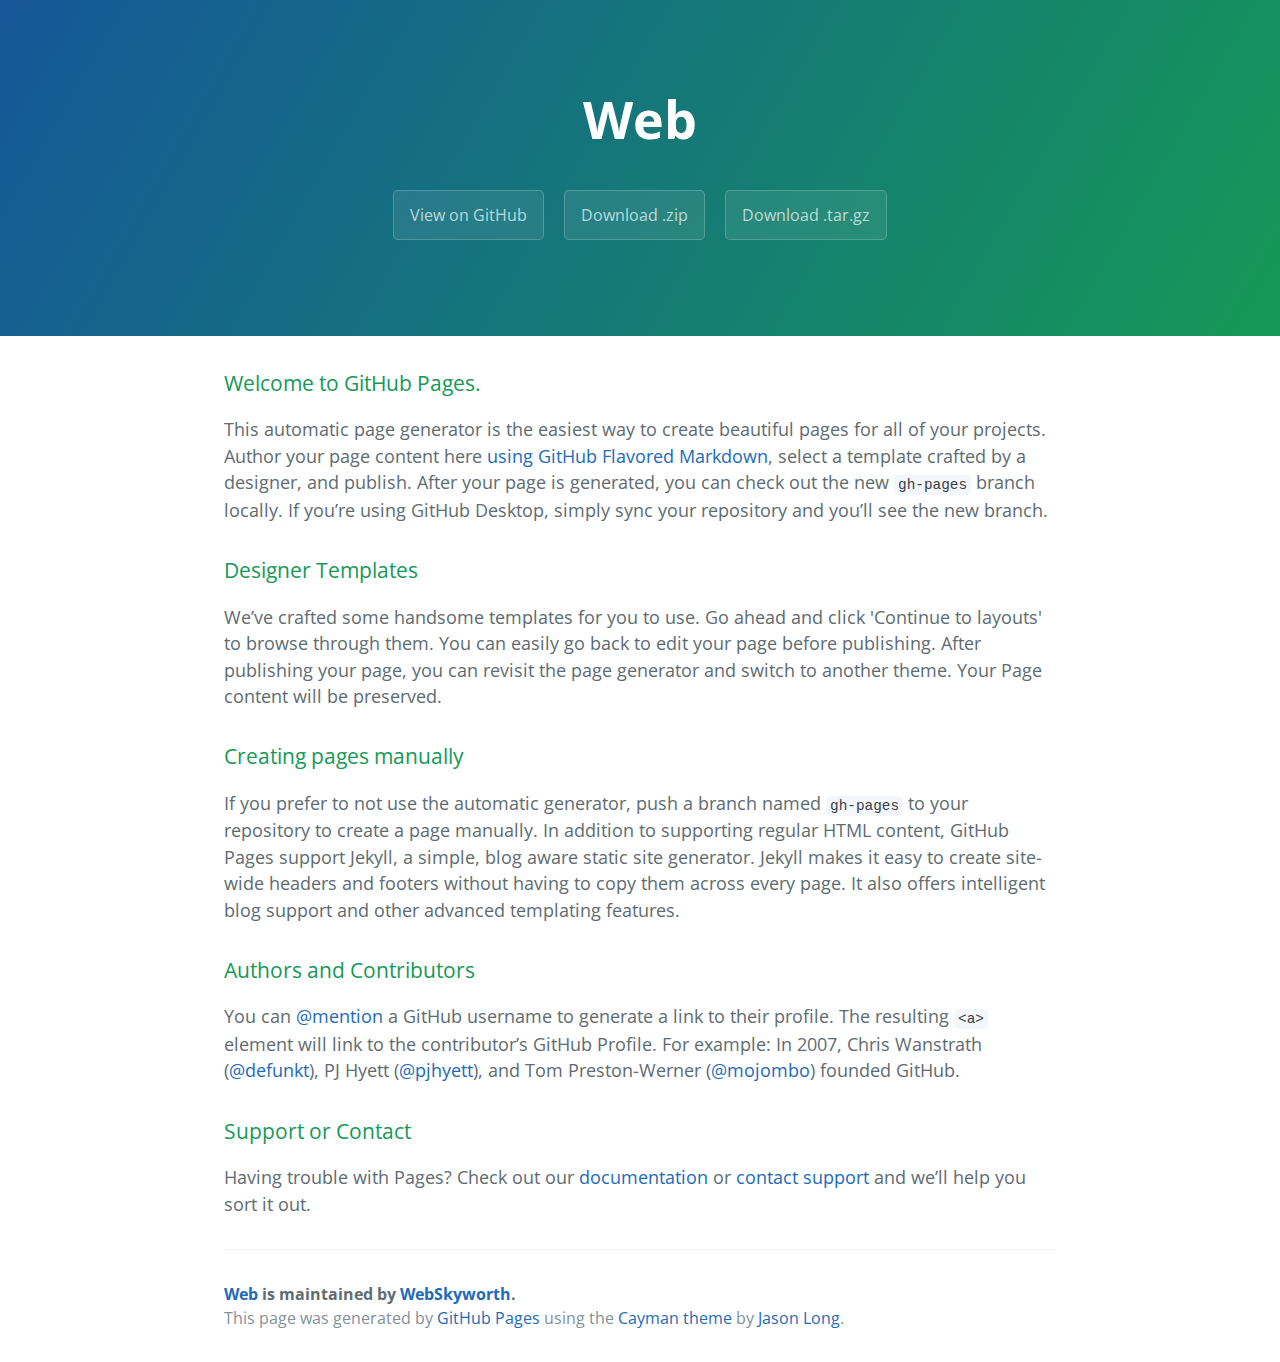
<file: index.html>
<!DOCTYPE html>
<html lang="en-us">
  <head>
    <meta charset="UTF-8">
    <title>Web by WebSkyworth</title>
    <meta name="viewport" content="width=device-width, initial-scale=1">
    <link rel="stylesheet" type="text/css" href="stylesheets/normalize.css" media="screen">
    <link href='https://fonts.googleapis.com/css?family=Open+Sans:400,700' rel='stylesheet' type='text/css'>
    <link rel="stylesheet" type="text/css" href="stylesheets/stylesheet.css" media="screen">
    <link rel="stylesheet" type="text/css" href="stylesheets/github-light.css" media="screen">
  </head>
  <body>
    <section class="page-header">
      <h1 class="project-name">Web</h1>
      <h2 class="project-tagline"></h2>
      <a href="https://github.com/WebSkyworth/web" class="btn">View on GitHub</a>
      <a href="https://github.com/WebSkyworth/web/zipball/master" class="btn">Download .zip</a>
      <a href="https://github.com/WebSkyworth/web/tarball/master" class="btn">Download .tar.gz</a>
    </section>

    <section class="main-content">
      <h3>
<a id="welcome-to-github-pages" class="anchor" href="#welcome-to-github-pages" aria-hidden="true"><span aria-hidden="true" class="octicon octicon-link"></span></a>Welcome to GitHub Pages.</h3>

<p>This automatic page generator is the easiest way to create beautiful pages for all of your projects. Author your page content here <a href="https://guides.github.com/features/mastering-markdown/">using GitHub Flavored Markdown</a>, select a template crafted by a designer, and publish. After your page is generated, you can check out the new <code>gh-pages</code> branch locally. If you’re using GitHub Desktop, simply sync your repository and you’ll see the new branch.</p>

<h3>
<a id="designer-templates" class="anchor" href="#designer-templates" aria-hidden="true"><span aria-hidden="true" class="octicon octicon-link"></span></a>Designer Templates</h3>

<p>We’ve crafted some handsome templates for you to use. Go ahead and click 'Continue to layouts' to browse through them. You can easily go back to edit your page before publishing. After publishing your page, you can revisit the page generator and switch to another theme. Your Page content will be preserved.</p>

<h3>
<a id="creating-pages-manually" class="anchor" href="#creating-pages-manually" aria-hidden="true"><span aria-hidden="true" class="octicon octicon-link"></span></a>Creating pages manually</h3>

<p>If you prefer to not use the automatic generator, push a branch named <code>gh-pages</code> to your repository to create a page manually. In addition to supporting regular HTML content, GitHub Pages support Jekyll, a simple, blog aware static site generator. Jekyll makes it easy to create site-wide headers and footers without having to copy them across every page. It also offers intelligent blog support and other advanced templating features.</p>

<h3>
<a id="authors-and-contributors" class="anchor" href="#authors-and-contributors" aria-hidden="true"><span aria-hidden="true" class="octicon octicon-link"></span></a>Authors and Contributors</h3>

<p>You can <a href="https://help.github.com/articles/basic-writing-and-formatting-syntax/#mentioning-users-and-teams" class="user-mention">@mention</a> a GitHub username to generate a link to their profile. The resulting <code>&lt;a&gt;</code> element will link to the contributor’s GitHub Profile. For example: In 2007, Chris Wanstrath (<a href="https://github.com/defunkt" class="user-mention">@defunkt</a>), PJ Hyett (<a href="https://github.com/pjhyett" class="user-mention">@pjhyett</a>), and Tom Preston-Werner (<a href="https://github.com/mojombo" class="user-mention">@mojombo</a>) founded GitHub.</p>

<h3>
<a id="support-or-contact" class="anchor" href="#support-or-contact" aria-hidden="true"><span aria-hidden="true" class="octicon octicon-link"></span></a>Support or Contact</h3>

<p>Having trouble with Pages? Check out our <a href="https://help.github.com/pages">documentation</a> or <a href="https://github.com/contact">contact support</a> and we’ll help you sort it out.</p>

      <footer class="site-footer">
        <span class="site-footer-owner"><a href="https://github.com/WebSkyworth/web">Web</a> is maintained by <a href="https://github.com/WebSkyworth">WebSkyworth</a>.</span>

        <span class="site-footer-credits">This page was generated by <a href="https://pages.github.com">GitHub Pages</a> using the <a href="https://github.com/jasonlong/cayman-theme">Cayman theme</a> by <a href="https://twitter.com/jasonlong">Jason Long</a>.</span>
      </footer>

    </section>

  
  </body>
</html>
</file>
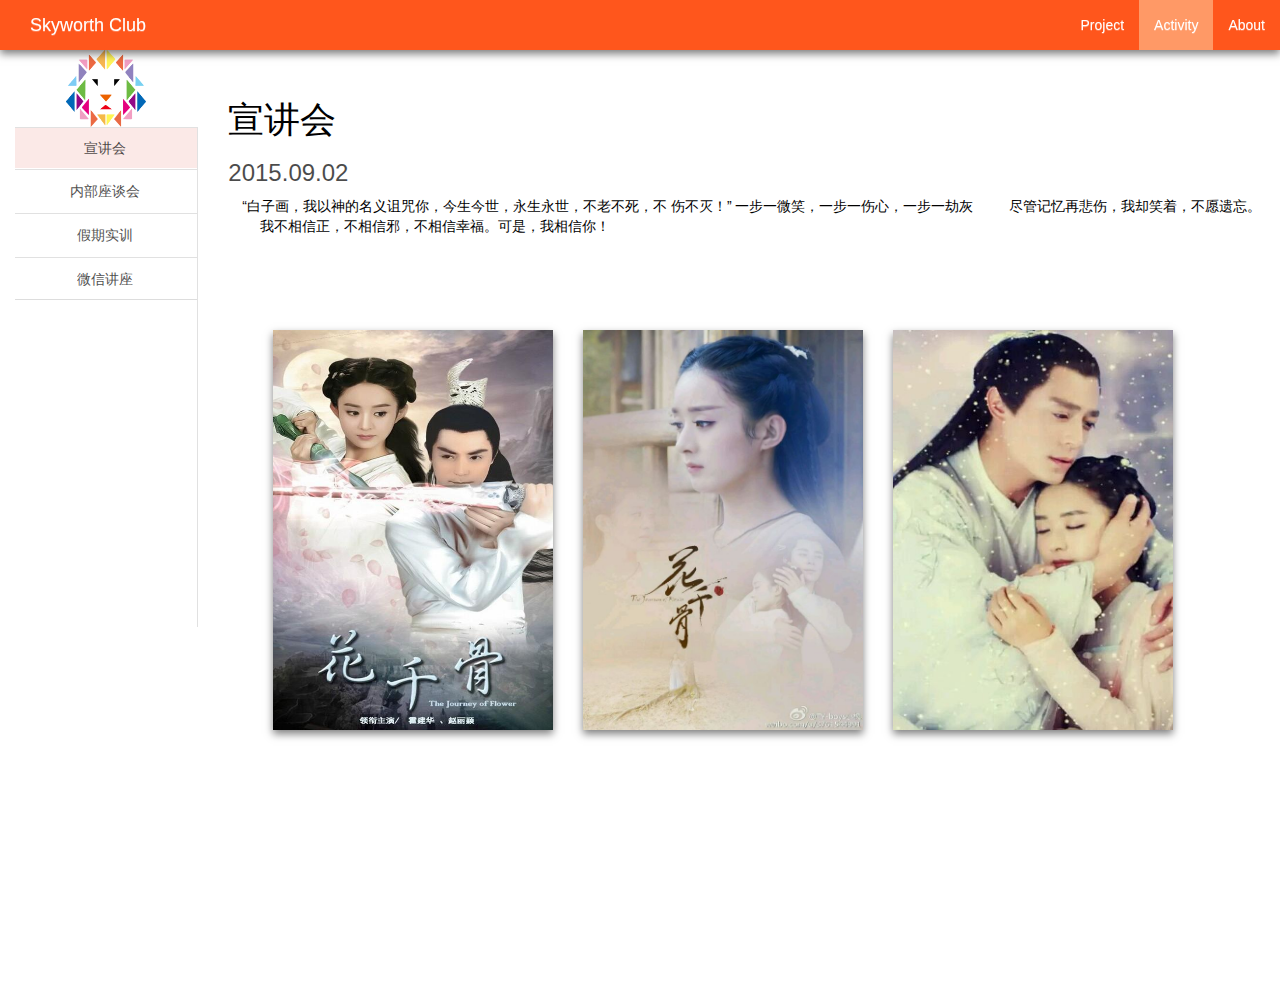
<file: activity.html>
<!DOCTYPE html>
<html lang="en">
<head>
  <title>Welcome to Skyworth</title>
  <meta charset="utf-8">
  <meta name="viewport" content="width=device-width, initial-scale=1,minimum-scale=1.0, maximum-scale=1.5, user-scalable=no">
  <link rel="stylesheet" href="css/bootstrap.min.css">
  <link rel="stylesheet" type="text/css" href="css/bootstrap-theme.css">
  <link rel="stylesheet" type="text/css" href="css/activity.css">

</head>
<body id="body">
  <nav class="navbar-a navbar-fixed-top" style=" box-shadow: 0 4px 8px 0 rgba(0, 0, 0, 0.5);" >
    <div class="container-fluid">
      <div class="navbar-header" >
        <button class="navbar-toggle" data-toggle="collapse" data-target="#myNavbar">
          <span class="glyphicon glyphicon-list" style="font-size: 20px"></span> 
        </button>
        <a href="index.html" ><p class="navbar-brand nav-tool" >Skyworth Club</p></a>
      </div>
      <div class="collapse navbar-collapse" id="myNavbar">
      <ul class="nav navbar-nav navbar-right">
        <li ><a href="project.html"class="nav-tool">Project</a></li>
        <li><a href="activity.html"class="nav-tool" style="background-color: #FF9966">Activity</a></li>
        <li><a href="About.html"class="nav-tool">About</a></li>
      </ul>
    </div>
    </div>
  </nav>
  <div class="box">
    <div class="col-xs-12 col-sm-2 col-md-2">
      <div id="logo">
        <img src="img/logo.png">
      </div>
      <div id="sidebar">
        <ul class="nav  nav-tabs nav-stacked">
          <li class="active"><a data-toggle="pill" href="#one">宣讲会</a></li>
          <li><a data-toggle="pill" href="#two">内部座谈会</a></li>
          <li><a data-toggle="pill" href="#three">假期实训</a></li>
          <li><a data-toggle="pill" href="#four">微信讲座</a></li>
        </ul>
      </div>
    </div>
    <div class="tab-content col-xs-12 col-sm-10 col-md-10">
      <div id="one" class="tab-pane fade in active"> 
      	<div class="inner-text">
        	<h1>宣讲会</h1>
        	<h3 style="opacity: 0.7">2015.09.02</h3>
          		<p>　“白子画，我以神的名义诅咒你，今生今世，永生永世，不老不死，不		伤不灭！”
            		一步一微笑，一步一伤心，一步一劫灰
　　        		尽管记忆再悲伤，我却笑着，不愿遗忘。
　　        		我不相信正，不相信邪，不相信幸福。可是，我相信你！
        		</p>
        </div>
        
        <div id="img-box" class="col-md-12">
          <img src="img/14.jpg" class="img img-responsive">
          <img src="img/14-1.jpg" class="img img-responsive">
          <img src="img/14-2.jpg" class="img img-responsive">
        </div>
       
      </div>
      <div id="two" class="tab-pane fade">
        <div class="inner-text">
        	<h1>内部座谈会</h1>
        	<h3 style="opacity: 0.7">2015.09.02</h3>
			<p>	昆仑派一直都是江湖上首屈一指的名门正派，统领武林多年，在江湖上		也有非常高的威望。昆仑掌门李景天 为保天下不陷入混乱，对抗企图		抢夺血晶石的绿袍老祖，把血晶石打入天赋异禀的丁隐体内，丁隐也		因为这个原因从此拜入蜀山门下修炼剑法，誓要练成昆仑绝学，替天下人向绿袍老祖寻仇。
					偶然间，丁隐发现绿袍老祖之女玉罗刹竟然与他逝去的爱妻长得惊人的相似，于是二人便坠入情网。此时，昆仑剑派内部也是暗流涌动，一场武林浩劫即将来临，丁隐联合同门丹辰子、周青云、李紫英以及结拜兄弟小张，历经艰险，但是没有想到却陷入更大的阴谋，令众人分崩离析。
					最后，丁隐为救众生，牺牲自己，与绿袍老祖同归于尽，玉罗刹伤心欲绝，独自浪迹江湖，完成丁隐的心愿，造福劳苦百姓。而丹辰子独自留在了昆仑山接任昆仑剑派掌门，江湖也等着昆仑派一众去合力行侠仗义，拯救天下苍生....
			</p>
		        
        </div>
        
        <div id="img-box" class="col-md-12">
          <img src="img/15.jpeg" class="img img-responsive">
          <img src="img/15-1.jpeg" class="img img-responsive">
          <img src="img/15-5.jpg" class="img img-responsive">
        </div>
      </div>
      <div id="three" class="tab-pane fade">
        <div class="inner-text">
        	<h1>假期实训</h1>
        	<h3 style="opacity: 0.7">2015.09.02</h3>
          	<p>　虽然怀揣梦想，想通过自己努力成就一番事业，天性善良的杉杉是因为自己有着稀有血型被招进风腾，不过杉杉不忘初心，一直奋斗!为总裁妹妹输血后杉杉被嘉奖吃猪肝饭，慢慢演变成了封腾的专属挑菜工。
      		封腾变着法子折磨善良的杉杉，而杉杉几度反抗，却每次都输给技高一筹的封腾。之后封腾发小丽抒回国，对封腾表达心意展开攻势，并且与杉杉展开了竞争，而封腾好哥们郑棋因为爱上了丽抒而不得不帮衬着对付杉杉，这样的情形下，反而更使得两人坚定了在一起的决心，经历种种，杉杉与封腾修成正果，幸福虽然姗姗来迟，也算终于来到!
      		而杉杉在收获爱情的同时，也因为自身的不断努力，在事业上也取得了不小的成绩，完成了自己的梦想!
        	</p>
        </div>
        
        <div id="img-box" class="col-md-12">
          <img src="img/16.jpg" class="img img-responsive">
          <img src="img/16-1.jpg" class="img img-responsive">
          <img src="img/16-4.jpg" class="img img-responsive">
        </div>
      </div>
      <div id="four" class="tab-pane fade">
        <div class="inner-text">
        	<h1>微信讲座</h1>
        	<h3 style="opacity: 0.7">2015.09.02</h3>
          	<p>草庙村少年张小凡，在经历全村尽灭的惨案后，被青云门收归门下。为报答师门恩情，张小凡勤学苦炼，却因自身驽钝，一无所成。陷入迷茫与孤独境遇中的他，幸有佹王之女碧瑶和好友林惊羽从旁安慰陪伴，渡过了人生最彷徨的阶段。
          	张小凡与林惊羽、陆雪琪、曾书书等善良热血的少年们一道，帮助良善，斩妖除恶。一次次的坎坷磨难中张小凡逐渐成长，而与碧瑶的感情，也在患难与共中日渐深厚。然而，佹王为复活兽神并颠覆青云，设下连环阴谋。
          	张小凡悍然迎敌，就在命悬一刻之即，碧瑶舍身为他挡下致命的一剑，重伤昏迷，小凡带着沉睡的碧瑶流浪世间。佹王死心不息，卷土重来，最终，张小凡以强大的勇气和信念，挫败佹王，消弭了正反两派纠葛千年的过节，完成了少年时与碧瑶、林惊羽一众同伴们的约定。在少年们的共同努力之下，终换得山河锦绣如画，沃土千里绵延。
        	</p>
        </div>
        
        <div id="img-box" class="col-md-12">
          <img src="img/17.jpg" class="img img-responsive">
          <img src="img/17-1.png" class="img img-responsive">
          <img src="img/17-3.png" class="img img-responsive">
        </div>
      </div>
    </div>
  </div>
  
  <script src="js/jquery.min.js"></script>
  <script src="js/bootstrap.js"></script>
  <script src="js/bootstrap.min.js"></script>
  
  <script type="text/javascript">
      $(document).ready(function(){
        if($(window).width()<760){
          $("#sidebar").css("height","172px")
        }
        $("#logo").css("padding-left",($(".box ul").width()-80)/2+"px")
        $(window).resize(function(){
          $("#logo").css("padding-left",($(".box ul").width()-80)/2+"px")
        })
        $(".nav-tool").bind("mouseover",function(){
          $(this).css("color","white")
          $(this).css("opacity","0.5")
        }).bind("mouseout",function(){
            $(this).css("opacity",1)
        })
        $("button").click(function(){
          $(".navbar-a").css("max-height","70px")
        })
      })
        
  </script>
 
</body>   
</html>
</file>
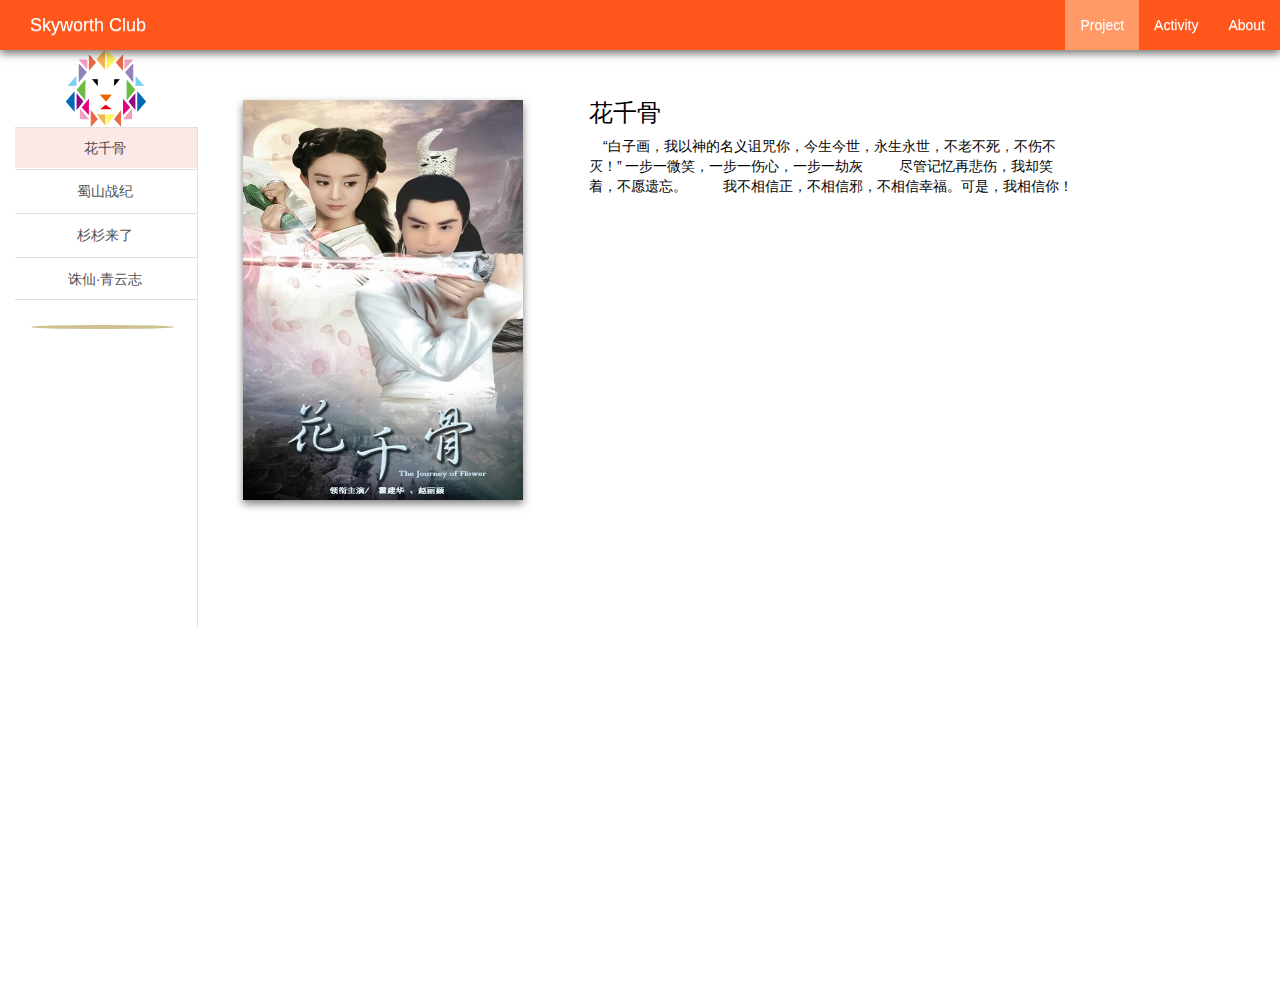
<file: project.html>
<!DOCTYPE html>
<html lang="en">
<head>
  <title>Welcome to Skyworth</title>
  <meta charset="utf-8">
  <meta name="viewport" content="width=device-width, initial-scale=1,minimum-scale=1.0, maximum-scale=1.5, user-scalable=no">
  <link rel="stylesheet" href="css/bootstrap.min.css">
  <link rel="stylesheet" type="text/css" href="css/bootstrap-theme.css">
  <link rel="stylesheet" type="text/css" href="css/project.css">

</head>
<body id="body">
  <nav class="navbar-a navbar-fixed-top" style=" box-shadow: 0 4px 8px 0 rgba(0, 0, 0, 0.5);" >
    <div class="container-fluid">
      <div class="navbar-header" >
        <button class="navbar-toggle" data-toggle="collapse" data-target="#myNavbar">
          <span class="glyphicon glyphicon-list" style="font-size: 20px"></span> 
        </button>
        <a href="index.html" ><p class="navbar-brand nav-tool" >Skyworth Club</p></a>
      </div>
      <div class="collapse navbar-collapse" id="myNavbar">
      <ul class="nav navbar-nav navbar-right">
        <li ><a href="project.html"class="nav-tool" style="background-color: #FF9966">Project</a></li>
        <li><a href="activity.html"class="nav-tool">Activity</a></li>
        <li><a href="About.html"class="nav-tool">About</a></li>
      </ul>
    </div>
    </div>
  </nav>
  <div class="box">
    <div class="col-md-2">
      <div id="logo">
          <img src="img/logo.png">
      </div>
      <div id="sidebar">
        <ul class="nav  nav-tabs nav-stacked">
          <li class="active button"><a data-toggle="pill" href="#one"><span>花千骨</span></a></li>
          <li class="button"><a data-toggle="pill" href="#two"><span>蜀山战纪</span></a></li>
          <li class="button"><a data-toggle="pill" href="#three"><span>杉杉来了</span></a></li>
          <li class="button" id="bottom"><a data-toggle="pill" href="#four"><span>诛仙·青云志</span></a></li>
        </ul>
      </div>
    </div>
    <div class="tab-content col-md-10">
      <div id="one" class="tab-pane fade in active">
        <div id="img-box" class="col-xs-12 col-sm-4 col-md-4 col-lg-4">
          <img src="img/14.jpg" class="img img-responsive">
        </div>
        <div class="inner-text col-xs-12 col-sm-6 col-md-6 col-lg-6">
          <h3>花千骨</h3>
          <p>　“白子画，我以神的名义诅咒你，今生今世，永生永世，不老不死，不伤不灭！”
            一步一微笑，一步一伤心，一步一劫灰
　　        尽管记忆再悲伤，我却笑着，不愿遗忘。
　　        我不相信正，不相信邪，不相信幸福。可是，我相信你！
        </p>
        </div>
        
      </div>
      <div id="two" class="tab-pane fade">
        <div id="img-box" class="col-xs-12 col-sm-4 col-md-4 col-lg-4">
          <img src="img/15.jpeg" class="img img-responsive">
        </div>
        <div class="inner-text col-xs-12 col-sm-6 col-md-6 col-lg-6">
          <h3>蜀山战纪</h3>
          <p>昆仑派一直都是江湖上首屈一指的名门正派，统领武林多年，在江湖上也有非常高的威望。昆仑掌门李景天 为保天下不陷入混乱，对抗企图抢夺血晶石的绿袍老祖，把血晶石打入天赋异禀的丁隐体内，丁隐也因为这个原因从此拜入蜀山门下修炼剑法，誓要练成昆仑绝学，替天下人向绿袍老祖寻仇。
          偶然间，丁隐发现绿袍老祖之女玉罗刹竟然与他逝去的爱妻长得惊人的相似，于是二人便坠入情网。此时，昆仑剑派内部也是暗流涌动，一场武林浩劫即将来临，丁隐联合同门丹辰子、周青云、李紫英以及结拜兄弟小张，历经艰险，但是没有想到却陷入更大的阴谋，令众人分崩离析。
          最后，丁隐为救众生，牺牲自己，与绿袍老祖同归于尽，玉罗刹伤心欲绝，独自浪迹江湖，完成丁隐的心愿，造福劳苦百姓。而丹辰子独自留在了昆仑山接任昆仑剑派掌门，江湖也等着昆仑派一众去合力行侠仗义，拯救天下苍生....
          </p>
        </div>
      </div>
      <div id="three" class="tab-pane fade">
        <div id="img-box" class="col-xs-12 col-sm-4 col-md-4 col-lg-4">
          <img src="img/16.jpg" class="img img-responsive">
        </div>
        <div class="inner-text col-xs-12 col-sm-6 col-md-6 col-lg-6">
          <h3>杉杉来了</h3>
          <p>虽然怀揣梦想，想通过自己努力成就一番事业，天性善良的杉杉是因为自己有着稀有血型被招进风腾，不过杉杉不忘初心，一直奋斗!为总裁妹妹输血后杉杉被嘉奖吃猪肝饭，慢慢演变成了封腾的专属挑菜工。
          封腾变着法子折磨善良的杉杉，而杉杉几度反抗，却每次都输给技高一筹的封腾。之后封腾发小丽抒回国，对封腾表达心意展开攻势，并且与杉杉展开了竞争，而封腾好哥们郑棋因为爱上了丽抒而不得不帮衬着对付杉杉，这样的情形下，反而更使得两人坚定了在一起的决心，经历种种，杉杉与封腾修成正果，幸福虽然姗姗来迟，也算终于来到!
          而杉杉在收获爱情的同时，也因为自身的不断努力，在事业上也取得了不小的成绩，完成了自己的梦想!</p>
        </div>
      </div>
      <div id="four" class="tab-pane fade">
        <div id="img-box" class="col-xs-12 col-sm-4 col-md-4 col-lg-4">
          <img src="img/17.jpg" class="img img-responsive">
        </div>
        <div class="inner-text col-xs-12 col-sm-6 col-md-6 col-lg-6">
          <h3>诛仙·青云志</h3>
          <p>草庙村少年张小凡，在经历全村尽灭的惨案后，被青云门收归门下。为报答师门恩情，张小凡勤学苦炼，却因自身驽钝，一无所成。陷入迷茫与孤独境遇中的他，幸有佹王之女碧瑶和好友林惊羽从旁安慰陪伴，渡过了人生最彷徨的阶段。
          张小凡与林惊羽、陆雪琪、曾书书等善良热血的少年们一道，帮助良善，斩妖除恶。一次次的坎坷磨难中张小凡逐渐成长，而与碧瑶的感情，也在患难与共中日渐深厚。然而，佹王为复活兽神并颠覆青云，设下连环阴谋。
          张小凡悍然迎敌，就在命悬一刻之即，碧瑶舍身为他挡下致命的一剑，重伤昏迷，小凡带着沉睡的碧瑶流浪世间。佹王死心不息，卷土重来，最终，张小凡以强大的勇气和信念，挫败佹王，消弭了正反两派纠葛千年的过节，完成了少年时与碧瑶、林惊羽一众同伴们的约定。在少年们的共同努力之下，终换得山河锦绣如画，沃土千里绵延。
          </p>
        </div>
      </div>
    </div>
  </div>
  
  
  <script src="js/jquery.min.js"></script>
  <script src="js/bootstrap.js"></script>
  <script src="js/bootstrap.min.js"></script>
  <script src="js/TweenMax.min.js"></script>
  <script type="text/javascript">
      $(document).ready(function(){
        if($(window).width()<760){
          $("#sidebar").css("height","172px")
        }
        var $button = document.querySelectorAll('.button');
        for (var i = 0 ,j=$button.length ; i < j; i++) {
          $button[i].addEventListener('click',function(){
            var duration = 0.3,
              delay = 0.08;
          TweenMax.to($(this), duration, {scaleY: 1.6, ease: Expo.easeOut});
          TweenMax.to($(this), duration, {scaleX: 1.2, scaleY: 1, ease: Back.easeOut, easeParams: [3], delay: delay});
          TweenMax.to($(this), duration * 1.25, {scaleX: 1, scaleY: 1, ease: Back.easeOut, easeParams: [6], delay: delay * 3 });
          })
        }
        
        
        $("#logo").css("padding-left",($(".box ul").width()-80)/2+"px")
        $(window).resize(function(){
          $("#logo").css("padding-left",($(".box ul").width()-80)/2+"px")
        })
        $(".nav-tool").bind("mouseover",function(){
          $(this).css("color","white")
          $(this).css("opacity","0.5")
        }).bind("mouseout",function(){
            $(this).css("opacity",1)
        })
        $("button").click(function(){
          $(".navbar-a").css("max-height","70px")
        })
      })
        
  </script>
 
</body>   
</html>
</file>
<file: stylesheets/stylesheet.css>
* {
  box-sizing: border-box; }

body {
  padding: 0;
  margin: 0;
  font-family: "Open Sans", "Helvetica Neue", Helvetica, Arial, sans-serif;
  font-size: 16px;
  line-height: 1.5;
  color: #606c71; }

a {
  color: #1e6bb8;
  text-decoration: none; }
  a:hover {
    text-decoration: underline; }

.btn {
  display: inline-block;
  margin-bottom: 1rem;
  color: rgba(255, 255, 255, 0.7);
  background-color: rgba(255, 255, 255, 0.08);
  border-color: rgba(255, 255, 255, 0.2);
  border-style: solid;
  border-width: 1px;
  border-radius: 0.3rem;
  transition: color 0.2s, background-color 0.2s, border-color 0.2s; }
  .btn + .btn {
    margin-left: 1rem; }

.btn:hover {
  color: rgba(255, 255, 255, 0.8);
  text-decoration: none;
  background-color: rgba(255, 255, 255, 0.2);
  border-color: rgba(255, 255, 255, 0.3); }

@media screen and (min-width: 64em) {
  .btn {
    padding: 0.75rem 1rem; } }

@media screen and (min-width: 42em) and (max-width: 64em) {
  .btn {
    padding: 0.6rem 0.9rem;
    font-size: 0.9rem; } }

@media screen and (max-width: 42em) {
  .btn {
    display: block;
    width: 100%;
    padding: 0.75rem;
    font-size: 0.9rem; }
    .btn + .btn {
      margin-top: 1rem;
      margin-left: 0; } }

.page-header {
  color: #fff;
  text-align: center;
  background-color: #159957;
  background-image: linear-gradient(120deg, #155799, #159957); }

@media screen and (min-width: 64em) {
  .page-header {
    padding: 5rem 6rem; } }

@media screen and (min-width: 42em) and (max-width: 64em) {
  .page-header {
    padding: 3rem 4rem; } }

@media screen and (max-width: 42em) {
  .page-header {
    padding: 2rem 1rem; } }

.project-name {
  margin-top: 0;
  margin-bottom: 0.1rem; }

@media screen and (min-width: 64em) {
  .project-name {
    font-size: 3.25rem; } }

@media screen and (min-width: 42em) and (max-width: 64em) {
  .project-name {
    font-size: 2.25rem; } }

@media screen and (max-width: 42em) {
  .project-name {
    font-size: 1.75rem; } }

.project-tagline {
  margin-bottom: 2rem;
  font-weight: normal;
  opacity: 0.7; }

@media screen and (min-width: 64em) {
  .project-tagline {
    font-size: 1.25rem; } }

@media screen and (min-width: 42em) and (max-width: 64em) {
  .project-tagline {
    font-size: 1.15rem; } }

@media screen and (max-width: 42em) {
  .project-tagline {
    font-size: 1rem; } }

.main-content :first-child {
  margin-top: 0; }
.main-content img {
  max-width: 100%; }
.main-content h1, .main-content h2, .main-content h3, .main-content h4, .main-content h5, .main-content h6 {
  margin-top: 2rem;
  margin-bottom: 1rem;
  font-weight: normal;
  color: #159957; }
.main-content p {
  margin-bottom: 1em; }
.main-content code {
  padding: 2px 4px;
  font-family: Consolas, "Liberation Mono", Menlo, Courier, monospace;
  font-size: 0.9rem;
  color: #383e41;
  background-color: #f3f6fa;
  border-radius: 0.3rem; }
.main-content pre {
  padding: 0.8rem;
  margin-top: 0;
  margin-bottom: 1rem;
  font: 1rem Consolas, "Liberation Mono", Menlo, Courier, monospace;
  color: #567482;
  word-wrap: normal;
  background-color: #f3f6fa;
  border: solid 1px #dce6f0;
  border-radius: 0.3rem; }
  .main-content pre > code {
    padding: 0;
    margin: 0;
    font-size: 0.9rem;
    color: #567482;
    word-break: normal;
    white-space: pre;
    background: transparent;
    border: 0; }
.main-content .highlight {
  margin-bottom: 1rem; }
  .main-content .highlight pre {
    margin-bottom: 0;
    word-break: normal; }
.main-content .highlight pre, .main-content pre {
  padding: 0.8rem;
  overflow: auto;
  font-size: 0.9rem;
  line-height: 1.45;
  border-radius: 0.3rem; }
.main-content pre code, .main-content pre tt {
  display: inline;
  max-width: initial;
  padding: 0;
  margin: 0;
  overflow: initial;
  line-height: inherit;
  word-wrap: normal;
  background-color: transparent;
  border: 0; }
  .main-content pre code:before, .main-content pre code:after, .main-content pre tt:before, .main-content pre tt:after {
    content: normal; }
.main-content ul, .main-content ol {
  margin-top: 0; }
.main-content blockquote {
  padding: 0 1rem;
  margin-left: 0;
  color: #819198;
  border-left: 0.3rem solid #dce6f0; }
  .main-content blockquote > :first-child {
    margin-top: 0; }
  .main-content blockquote > :last-child {
    margin-bottom: 0; }
.main-content table {
  display: block;
  width: 100%;
  overflow: auto;
  word-break: normal;
  word-break: keep-all; }
  .main-content table th {
    font-weight: bold; }
  .main-content table th, .main-content table td {
    padding: 0.5rem 1rem;
    border: 1px solid #e9ebec; }
.main-content dl {
  padding: 0; }
  .main-content dl dt {
    padding: 0;
    margin-top: 1rem;
    font-size: 1rem;
    font-weight: bold; }
  .main-content dl dd {
    padding: 0;
    margin-bottom: 1rem; }
.main-content hr {
  height: 2px;
  padding: 0;
  margin: 1rem 0;
  background-color: #eff0f1;
  border: 0; }

@media screen and (min-width: 64em) {
  .main-content {
    max-width: 64rem;
    padding: 2rem 6rem;
    margin: 0 auto;
    font-size: 1.1rem; } }

@media screen and (min-width: 42em) and (max-width: 64em) {
  .main-content {
    padding: 2rem 4rem;
    font-size: 1.1rem; } }

@media screen and (max-width: 42em) {
  .main-content {
    padding: 2rem 1rem;
    font-size: 1rem; } }

.site-footer {
  padding-top: 2rem;
  margin-top: 2rem;
  border-top: solid 1px #eff0f1; }

.site-footer-owner {
  display: block;
  font-weight: bold; }

.site-footer-credits {
  color: #819198; }

@media screen and (min-width: 64em) {
  .site-footer {
    font-size: 1rem; } }

@media screen and (min-width: 42em) and (max-width: 64em) {
  .site-footer {
    font-size: 1rem; } }

@media screen and (max-width: 42em) {
  .site-footer {
    font-size: 0.9rem; } }
</file>
<file: stylesheets/github-light.css>
/*
The MIT License (MIT)

Copyright (c) 2015 GitHub, Inc.

Permission is hereby granted, free of charge, to any person obtaining a copy
of this software and associated documentation files (the "Software"), to deal
in the Software without restriction, including without limitation the rights
to use, copy, modify, merge, publish, distribute, sublicense, and/or sell
copies of the Software, and to permit persons to whom the Software is
furnished to do so, subject to the following conditions:

The above copyright notice and this permission notice shall be included in all
copies or substantial portions of the Software.

THE SOFTWARE IS PROVIDED "AS IS", WITHOUT WARRANTY OF ANY KIND, EXPRESS OR
IMPLIED, INCLUDING BUT NOT LIMITED TO THE WARRANTIES OF MERCHANTABILITY,
FITNESS FOR A PARTICULAR PURPOSE AND NONINFRINGEMENT. IN NO EVENT SHALL THE
AUTHORS OR COPYRIGHT HOLDERS BE LIABLE FOR ANY CLAIM, DAMAGES OR OTHER
LIABILITY, WHETHER IN AN ACTION OF CONTRACT, TORT OR OTHERWISE, ARISING FROM,
OUT OF OR IN CONNECTION WITH THE SOFTWARE OR THE USE OR OTHER DEALINGS IN THE
SOFTWARE.

*/

.pl-c /* comment */ {
  color: #969896;
}

.pl-c1      /* constant, markup.raw, meta.diff.header, meta.module-reference, meta.property-name, support, support.constant, support.variable, variable.other.constant */,
.pl-s .pl-v /* string variable */ {
  color: #0086b3;
}

.pl-e  /* entity */,
.pl-en /* entity.name */ {
  color: #795da3;
}

.pl-s .pl-s1 /* string source */,
.pl-smi      /* storage.modifier.import, storage.modifier.package, storage.type.java, variable.other, variable.parameter.function */ {
  color: #333;
}

.pl-ent /* entity.name.tag */ {
  color: #63a35c;
}

.pl-k /* keyword, storage, storage.type */ {
  color: #a71d5d;
}

.pl-pds              /* punctuation.definition.string, string.regexp.character-class */,
.pl-s                /* string */,
.pl-s .pl-pse .pl-s1 /* string punctuation.section.embedded source */,
.pl-sr               /* string.regexp */,
.pl-sr .pl-cce       /* string.regexp constant.character.escape */,
.pl-sr .pl-sra       /* string.regexp string.regexp.arbitrary-repitition */,
.pl-sr .pl-sre       /* string.regexp source.ruby.embedded */ {
  color: #183691;
}

.pl-v /* variable */ {
  color: #ed6a43;
}

.pl-id /* invalid.deprecated */ {
  color: #b52a1d;
}

.pl-ii /* invalid.illegal */ {
  background-color: #b52a1d;
  color: #f8f8f8;
}

.pl-sr .pl-cce /* string.regexp constant.character.escape */ {
  color: #63a35c;
  font-weight: bold;
}

.pl-ml /* markup.list */ {
  color: #693a17;
}

.pl-mh        /* markup.heading */,
.pl-mh .pl-en /* markup.heading entity.name */,
.pl-ms        /* meta.separator */ {
  color: #1d3e81;
  font-weight: bold;
}

.pl-mq /* markup.quote */ {
  color: #008080;
}

.pl-mi /* markup.italic */ {
  color: #333;
  font-style: italic;
}

.pl-mb /* markup.bold */ {
  color: #333;
  font-weight: bold;
}

.pl-md /* markup.deleted, meta.diff.header.from-file */ {
  background-color: #ffecec;
  color: #bd2c00;
}

.pl-mi1 /* markup.inserted, meta.diff.header.to-file */ {
  background-color: #eaffea;
  color: #55a532;
}

.pl-mdr /* meta.diff.range */ {
  color: #795da3;
  font-weight: bold;
}

.pl-mo /* meta.output */ {
  color: #1d3e81;
}
</file>
<file: css/activity.css>
.background{
	position: fixed;
	top: 0;
	left: 0;
	right:0;
	bottom: 0;
	right: 0;
	z-index: -1;
}
.box{
	padding-top: 50px;
	width: 100%;
	height: 1000px;
	color: black;
}
.box li{
	text-align: center;
}

#logo{
	width: 200px;
	
}
.box >.col-md-2 #logo >img{
 	width: 80px;
}
.navbar-a{
	color: white;
	background-color:#FF561C;
	font-color:white;
	max-height: 50px;

}
.nav-stacked >li:hover{
  background-color: #FBE9E7;
  
}
.nav-stacked >li > a:hover{
  background-color: #FBE9E7;
  
}
.navbar-nav >li > a:hover{
  background-color: #FF561C;
  
}
.nav-tabs >li >a{
	opacity: 0.7;
	color: black;
}
.nav-tabs >li.active{
	background-color: #FBE9E7;
	color: black;
}
.nav-tabs >li.active >a{
	background-color: #FBE9E7;
	color: black;
	border: 0;
}

.nav-tabs >li.active >a:hover, .nav-tabs >li.active >a:focus{
	background-color: #FBE9E7;
	color: black;
	border: 0;
}
.nav-tabs >li.active:hover, .nav-tabs >li.active:focus{
	background-color: #FBE9E7;
	color: black;
}
.nav-tool{
	color: white;
	background-color: #FF561C

}
.nav-tool:hover{
	color:#737373;
	background-color: #FF561C;
}
.img{
	float: left;
	width: 280px;
	height: 400px;
	margin-left: 30px;
	margin-top: 30px;
	box-shadow: 0 4px 8px 0 rgba(0, 0, 0, 0.5);
}
#img-box{
	
	height: 500px;
	


}
.inner-text{
	padding-top: 30px;
	height: 250px;
	color: black;

}
#sidebar{
	border-right: 1px solid #e1e1e1;
	height: 500px;
}

#sidebar ul li {
	border-top: 1px solid #e1e1e1;
}
</file>
<file: css/project.css>
.background{
	position: fixed;
	top: 0;
	left: 0;
	right:0;
	bottom: 0;
	right: 0;
	z-index: -1;
}
.box{
	padding-top: 50px;
	width: 100%;
	height: 1000px;
	color: black;
}
.box li{
	text-align: center;
}

#logo{
	width: 300px;
	
}
.box >.col-md-2 #logo >img{
 	width: 80px;
}


.navbar-a{
	color: white;
	background-color:#FF561C;
	font-color:white;
	max-height: 50px;

}

.nav-stacked >li:hover{
  background-color: #FBE9E7;
  
}
.nav-stacked >li >a:hover{
  background-color: #FBE9E7;
  
}
.navbar-nav >li > a:hover{
  background-color: #FF561C;
  
}
.nav-tabs >li >a{
	opacity: 0.7;
	color: black;
}
.nav-tabs >li.active >a{
	background-color: #FBE9E7;
	color: black;
	border: 0;
}
.nav-tabs >li.active{
	background-color: #FBE9E7;
	color: black;
	
}
.nav-tabs >li.active >a:hover, .nav-tabs >li.active >a:focus{
	background-color: #FBE9E7;
	color: black;
	border: 0;
}
.nav-tabs >li.active:hover, .nav-tabs >li.active:focus{
	background-color: #FBE9E7;
	color: black;
}
.nav-tool{
	color: white;
	background-color: #FF561C

}
.nav-tool:hover{
	color:#737373;
	background-color: #FF561C;
}
.img{
	box-shadow: 0 4px 8px 0 rgba(0, 0, 0, 0.5);
	width: 280px;
	height: 400px;

}
#img-box{
	
	height: 500px;
	padding-top: 50px;


}
.inner-text{
	padding-top: 30px;
	height: 400px;
	color: black;

}
#sidebar{
	border-right: 1px solid #e1e1e1;
	height: 500px;
}

#sidebar ul li {
	border-top: 1px solid #e1e1e1;
}

#bottom :after {
  content: "";
  display: block;
  position: absolute;
  width: 80%;
  height: 10%;
  border-radius: 50%;
  background-color: #927608;
  opacity: 0.4;
  bottom: -30px;
}
</file>
